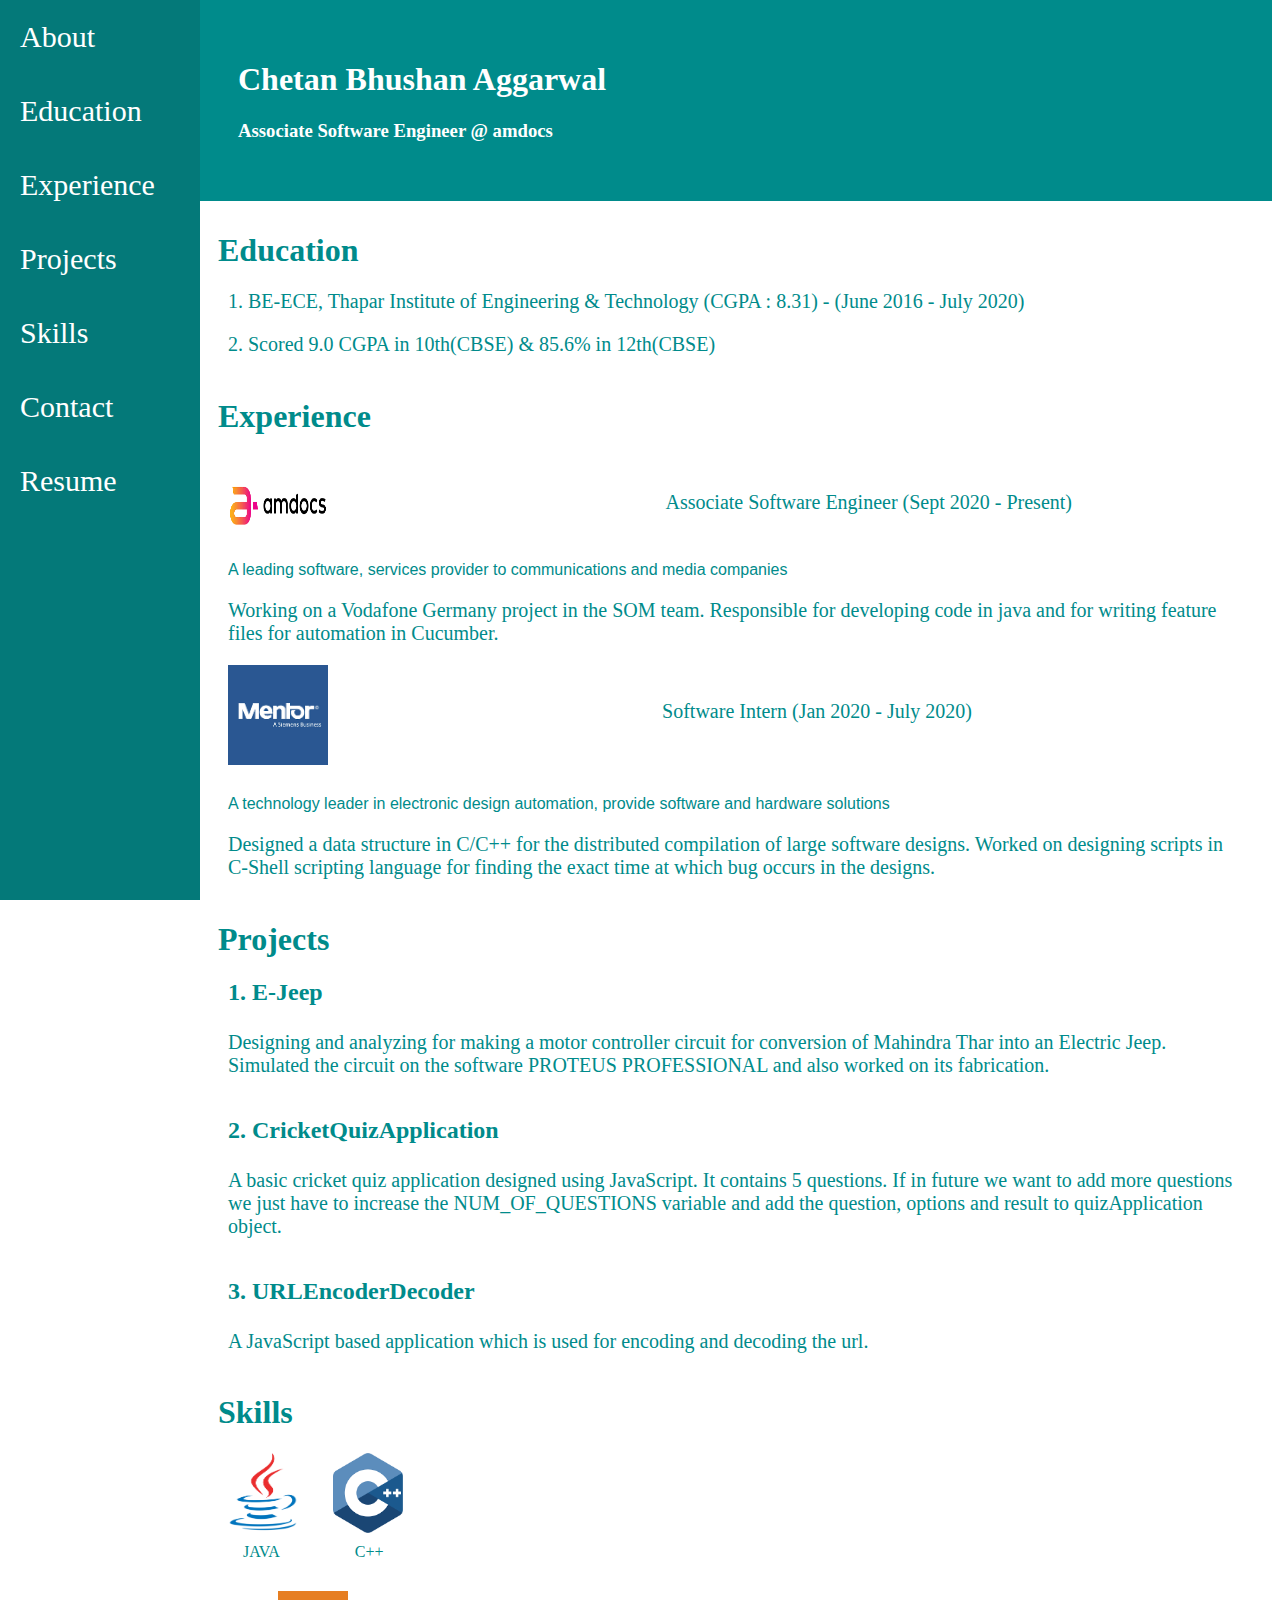
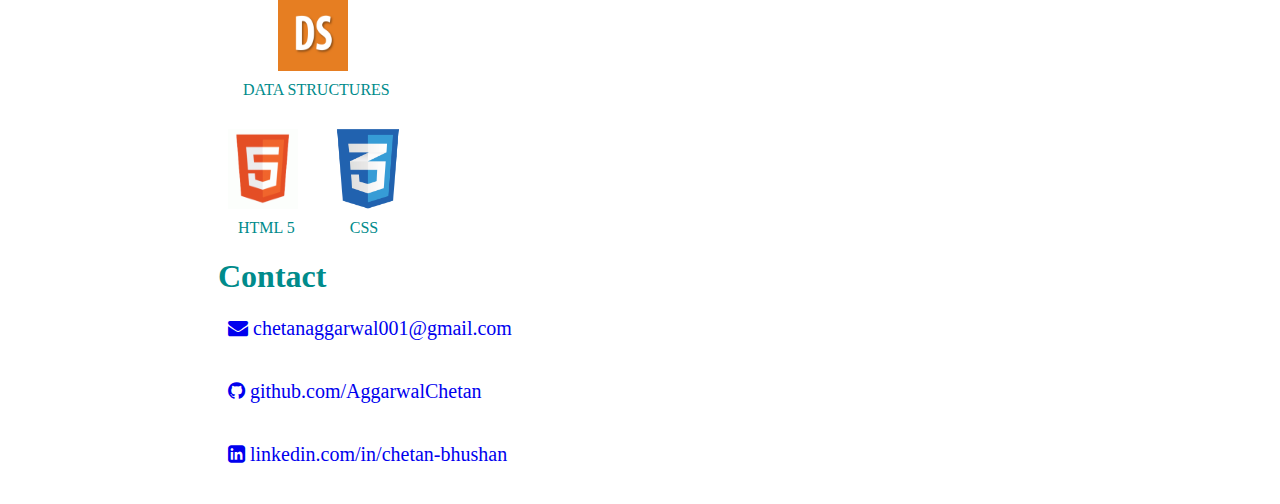
<file: index.html>
<!DOCTYPE html>
<html lang="en">
<head>
    <meta charset="UTF-8">
    <meta name="viewport" content="width=device-width, initial-scale=1.0">
    <title>ChetanAggarwal</title>
    <link rel="stylesheet" href="styles.css">
    <link rel="stylesheet" href="https://cdnjs.cloudflare.com/ajax/libs/font-awesome/4.7.0/css/font-awesome.min.css">
    
</head>

<body style="color: darkcyan; margin-top: 0px;">
    
    <div id class="sidenav", style="font-size: 30px;">
        <a href = "#about">About</a>
        <a href = "#education">Education</a>
        <a href = "#experience">Experience</a>
        <a href = "#projects">Projects</a>
        <a href = "#skills">Skills</a>
        <a href = "#contact">Contact</a>
        <a href = "https://drive.google.com/file/d/1ISycZc2yaqIvS7o59QNDxc-KckuRRk3U/view?usp=sharing">Resume</a>
    </div>

    <div id = "about" class="background-color" style="color: white; margin-left: 190px;">
        <h1>Chetan Bhushan Aggarwal</h1>
        <h3>Associate Software Engineer @ amdocs</h3>
    </div>

    <div class = "main">        
        <div id="education">
            <h1 style="padding-left:10px">Education</h1>
            <div style="padding: 20px; padding-top: 0px" class="font">1. BE-ECE, Thapar Institute of Engineering & Technology (CGPA : 8.31) - (June 2016 - July 2020)</div>
            <div style="padding: 20px; padding-top: 0px" class="font">2. Scored 9.0 CGPA in 10th(CBSE) & 85.6% in 12th(CBSE)</div>
        </div>
            
        <div id = "experience">
            <h1 style="padding-left:10px">Experience</h1>
            
            <div>
                <div style="padding: 20px; padding-top: 0px; padding-bottom: 0px;" class="font">
                    <img alt src = "amdocs.png" width="100" height="100" style="padding-right: 30px;">
                    <div style="float: right; padding-right: 170px; padding-top: 35px;">Associate Software Engineer (Sept 2020 - Present)</div>
                </div>
    
                <div style="padding: 20px; padding-top: 0px; font: 1em sans-serif;" class="font" >A leading software, services provider to communications and media companies</div>
            </div>
            
            <div style="padding: 20px; padding-top: 0px" class="font">Working on a Vodafone Germany project in the SOM team. Responsible for developing code in java and for writing feature files for automation in Cucumber.</div>
            
            <div style="padding: 20px; padding-top: 0px; padding-bottom: 0px;" class="font">
                <img alt src = "mentor.png"100" height="100" style="padding-right: 30px">
                <div style="float: right; padding-right: 270px; padding-top: 35px;">Software Intern (Jan 2020 - July 2020)</div>
            </div>

            <div style="padding: 20px; margin-top: 5px; font: 1em sans-serif;" class="font" >A technology leader in electronic design automation, provide software and hardware solutions</div>
            <div style="padding: 20px; padding-top: 0px" class="font">
                   Designed a data structure in C/C++ for the distributed compilation of large software
                   designs. Worked on designing scripts in C-Shell scripting language for finding the exact
                   time at which bug occurs in the designs.
            </div>
        </div>
            
        <div id = "projects">
            <h1 style="padding-left:10px">Projects</h1>
            <h2 style="padding: 20px; padding-top: 0px; padding-bottom: 5px;">1. E-Jeep</h2>
            <div style="padding: 20px; padding-top: 0px" class="font">
                Designing and analyzing for making a motor controller circuit for conversion of Mahindra Thar
                into an Electric Jeep. Simulated the circuit on the software PROTEUS PROFESSIONAL and also worked on its fabrication.
            </div>
            <h2 style="padding: 20px; padding-top: 0px; padding-bottom: 5px;">2. CricketQuizApplication</h2>
            <div style="padding: 20px; padding-top: 0px" class="font">
                A basic cricket quiz application designed using JavaScript. It contains 5 questions. 
                If in future we want to add more questions we just have to increase the NUM_OF_QUESTIONS variable and add the question, 
                options and result to quizApplication object.
            </div>
            <h2 style="padding: 20px; padding-top: 0px; padding-bottom: 5px;">3. URLEncoderDecoder</h2>
            <div style="padding: 20px; padding-top: 0px" class="font">A JavaScript based application which is used for encoding and decoding the url.</div>
        </div>

        <div id="skills">
            <h1 style="padding-left:10px">Skills</h1>
            <div style="padding: 20px; padding-top: 0px; padding-bottom: 0px;" class="font">
                <img alt src = "java.png" width="70" height="80" style="padding-right: 30px">
                <img alt src = "C++.png" width="70" height="80" style="padding-right: 30px">
            </div>
            
            <div>
                <div style="padding-left:35px; padding-top: 5px;">JAVA<div class ="tab1"></div>C++</div>
            </div>

            <div style="padding: 20px; margin-top: 10px; padding-bottom: 0px;" class="font">
                <img alt src = "ds.png" width="70" height="80" style="padding-left: 50px"> 
            </div>

            <div>
                <div style="padding-left:35px; padding-top: 5px;">DATA STRUCTURES</div>
            </div>

            <div style="padding: 20px; margin-top: 10px; padding-bottom: 0px;" class="font">
                <img alt src = "html5.png" width="70" height="80" style="padding-right: 30px">
                <img alt src = "css.png" width="70" height="80"> 
            </div>

            <div>
                <div style="padding-left:30px; padding-top: 5px;">HTML 5<div class ="tab2"></div>CSS<div>
            </div>

        </div>
        
        <div id = "contact">
            <h1 style="padding-left:10px">Contact</h1>
            <div class="font">
                <div style="padding: 20px; padding-top: 0px;"><a href = "mailto:chetanaggarwal001@gmail.com"><i class="fa fa-envelope">  chetanaggarwal001@gmail.com</i></a></div>
                <div style="padding:20px"><a href = https://github.com/AggarwalChetan><i class="fa fa-github"> github.com/AggarwalChetan</i></a></div>
                <div style="padding: 20px;"><a href = https://www.linkedin.com/in/chetan-bhushan><i class="fa fa-linkedin-square"> linkedin.com/in/chetan-bhushan</i></a></div>
            </div>
        </div>
    </div>
        
</body>

</html>
</file>
<file: styles.css>
.sidenav {
    height: 100%; /* Full-height: remove this if you want "auto" height */
    width: 200px; /* Set the width of the sidebar */
    position: fixed; /* Fixed Sidebar (stay in place on scroll) */
    top: 0%;
    left: 0;
    /* background-color: darkcyan; */
    background-color:rgb(4, 121, 121);
  }

.sidenav a {
    padding: 20px;
    text-decoration: none;
    font-size: 30px;
    color:white;
    display: block;
}

.background-color{
    background-color: darkcyan;
    padding: 40px;
}

.main {
    margin-left: 190px; /* Same as the width of the sidenav */
    padding: 10px;
}

.top-right{
    float:right;
    padding-right: 20px;
    font-size: 28px;
    font-family: Arial, Helvetica, sans-serif;
    border-color: black;
}

.header{
    background-image: url('background2.jpg');

    height: 100%;
    width: 100%;

    background-position: center;
    background-repeat: no-repeat;
    background-size: cover;
    
    color :rgb(0, 0, 0);
    font-style: solid;
    font-size: 20px;
}

.top{
    padding:40px;
}

.box {
    height:100%;
    width: 100%;
    background-color: blue;
    padding: 30%;
}

.column {
    float: left;
    width: 50%;
}

.font{
    font-size: 20px;
}

.btn{
    cursor: pointer;
    font-size: 20px;
    border-radius: 5px;
    border-width: 1px;
}

.tab1{
    display: inline-block; 
    margin-left: 75px; 
}

.tab2{
    display: inline-block; 
    margin-left: 55px; 
}
</file>
